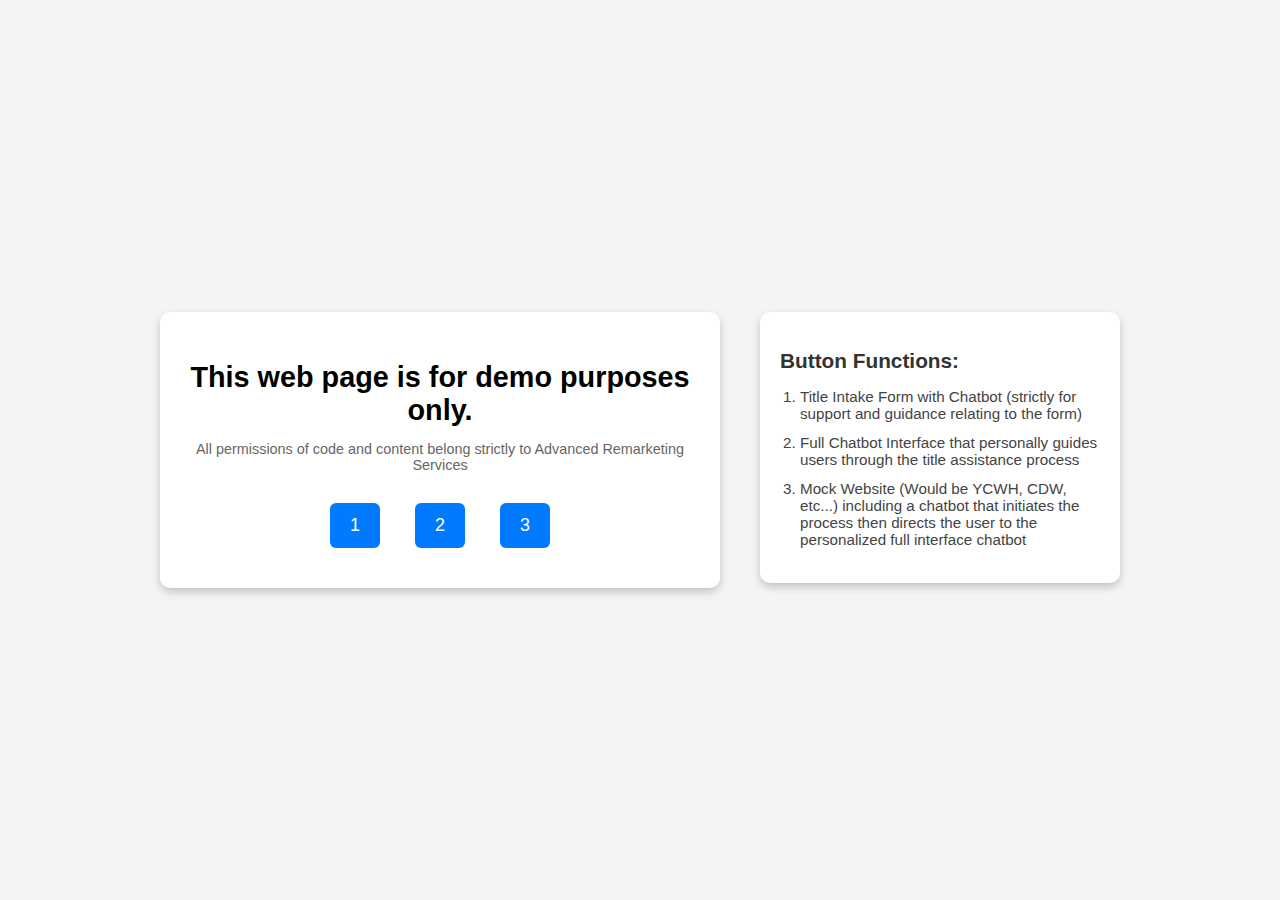
<file: index.html>
<!DOCTYPE html>
<html lang="en">
<head>
    <meta charset="UTF-8">
    <meta name="viewport" content="width=device-width, initial-scale=1.0">
    <title>Mock Home Screen</title>
    <link rel="stylesheet" href="style.css">
</head>
<body>
    <div class="main-container">
        <div class="container">
            <h1>This web page is for demo purposes only.</h1>
            <p class="disclaimer">All permissions of code and content belong strictly to Advanced Remarketing Services</p>
            
            <div class="button-group">
                <button id="btn1">1</button>
                <button id="btn2">2</button>
                <button id="btn3">3</button>
            </div>
        </div>

        <div class="info-container">
            <h2>Button Functions:</h2>
            <ol>
                <li>Title Intake Form with Chatbot (strictly for support and guidance relating to the form)</li>
                <li>Full Chatbot Interface that personally guides users through the title assistance process</li>
                <li>Mock Website (Would be YCWH, CDW, etc...) including a chatbot that initiates the process then directs the user to the personalized full interface chatbot</li>
            </ol>
        </div>
    </div>

    <script src="script.js"></script>
</body>
</html>
</file>
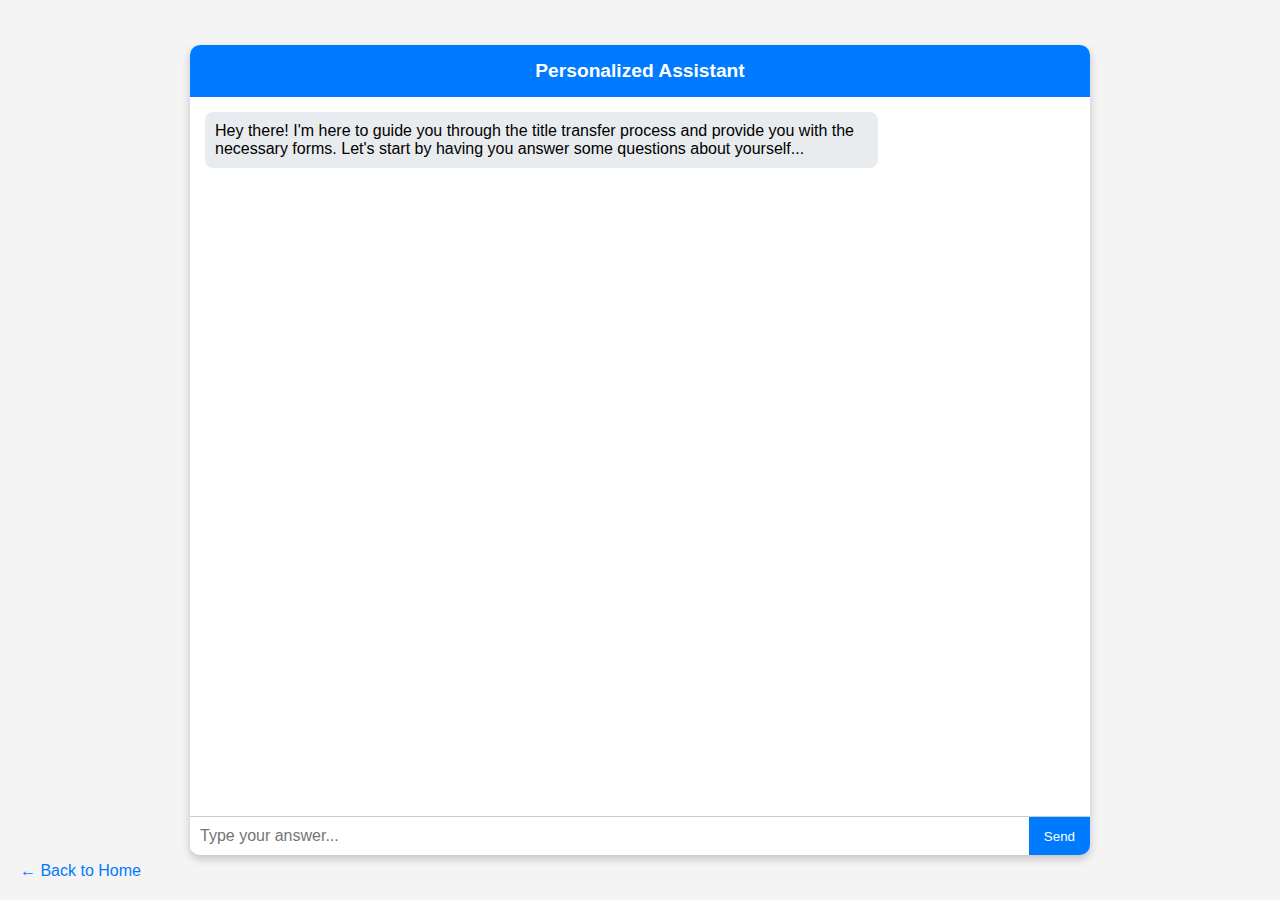
<file: bot.html>
<!DOCTYPE html>
<html lang="en">
<head>
    <meta charset="UTF-8">
    <meta name="viewport" content="width=device-width, initial-scale=1.0">
    <title>Interactive Bot Experience</title>
    <link rel="stylesheet" href="bot.css">
</head>
<body>
    <div class="chat-container">
        <div class="chat-header">Personalized Assistant</div>
        <div class="chat-body" id="chat-body">
            <!-- Chat messages will go here -->
        </div>
        <div class="chat-footer">
            <input type="text" id="chat-input" placeholder="Type your answer...">
            <button id="send-btn">Send</button>
        </div>
    </div>
    <a href="index.html" class="back-link">← Back to Home</a>

    <script src="bot.js"></script>
</body>
</html>
</file>
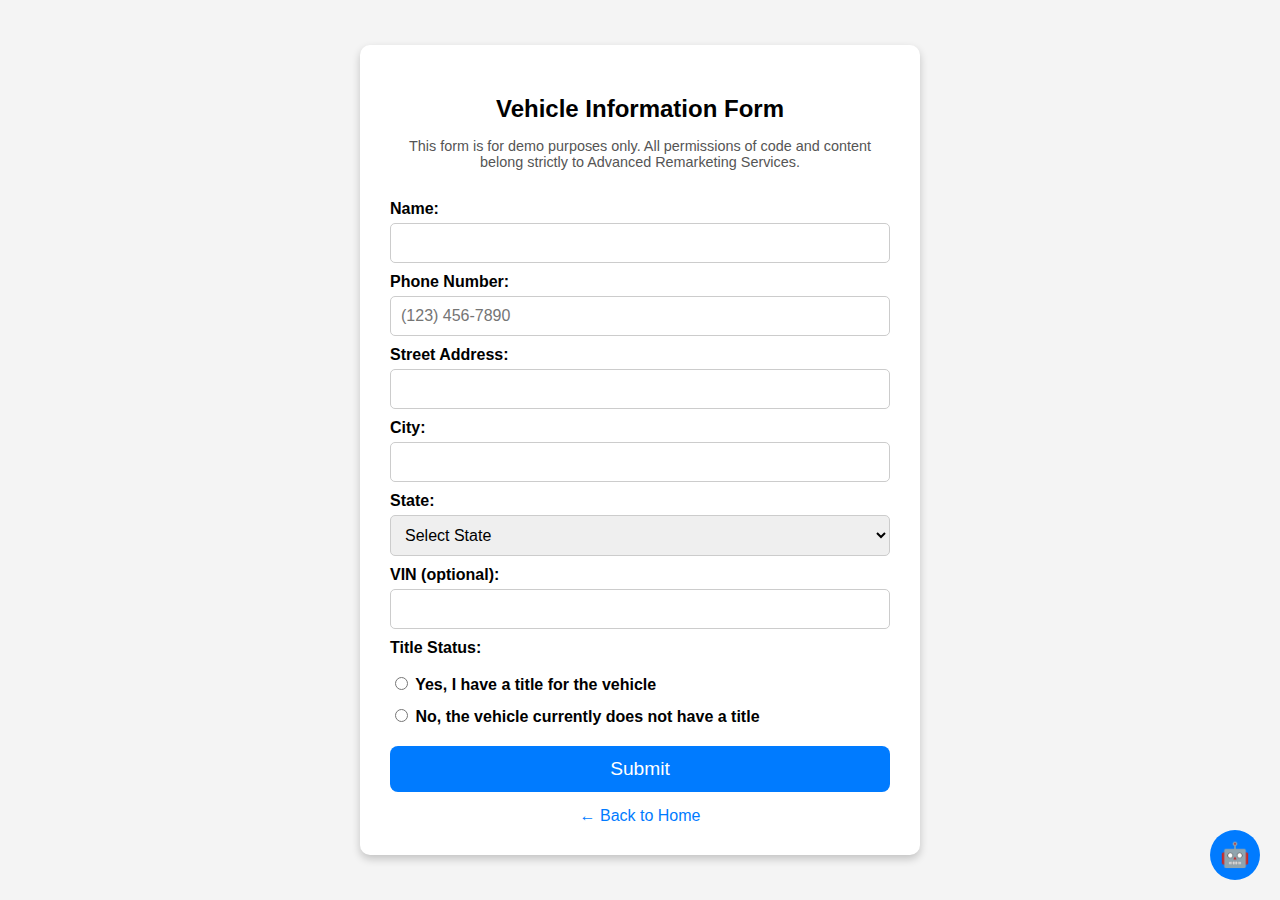
<file: form.html>
<!DOCTYPE html>
<html lang="en">
<head>
    <meta charset="UTF-8">
    <meta name="viewport" content="width=device-width, initial-scale=1.0">
    <title>Mock Vehicle Form</title>
    <link rel="stylesheet" href="form.css">
</head>
<body>
    <div class="form-container">
        <h2>Vehicle Information Form</h2>
        <p class="disclaimer">This form is for demo purposes only. All permissions of code and content belong strictly to Advanced Remarketing Services.</p>
        
        <form>
            <!-- Name -->
            <label for="name">Name:</label>
            <input type="text" id="name" name="name" required>
            
            <!-- Phone Number -->
            <label for="phone">Phone Number:</label>
            <input type="tel" id="phone" name="phone" placeholder="(123) 456-7890" required>
            
            <!-- Street Address -->
            <label for="address">Street Address:</label>
            <input type="text" id="address" name="address" required>
            
            <!-- City -->
            <label for="city">City:</label>
            <input type="text" id="city" name="city" required>
            
            <!-- State Dropdown -->
            <label for="state">State:</label>
            <select id="state" name="state" required>
                <option value="">Select State</option>
                <option value="AL">Alabama (AL)</option>
                <option value="AK">Alaska (AK)</option>
                <option value="AZ">Arizona (AZ)</option>
                <option value="AR">Arkansas (AR)</option>
                <option value="CA">California (CA)</option>
            </select>
            
            <!-- VIN (optional) -->
            <label for="vin">VIN (optional):</label>
            <input type="text" id="vin" name="vin">
            
            <!-- Title Status -->
            <label for="title-status">Title Status:</label>
            <div class="radio-group">
                <label><input type="radio" name="title" value="Yes"> Yes, I have a title for the vehicle</label>
                <label><input type="radio" name="title" value="No"> No, the vehicle currently does not have a title</label>
            </div>
            
            <!-- Submit Button -->
            <button type="submit">Submit</button>
        </form>
        
        <a href="index.html" class="back-link">← Back to Home</a>
    </div>
    <!-- Chatbot Widget -->
<div class="chatbot-container">
    <div class="chatbot-header">Title Tina</div>
    <div class="chatbot-body" id="chatbot-body">
        <div class="bot-message">Hey there! I am here to help you on your title transfer journey! Let me know if you have any questions!</div>
    </div>
    <div class="chatbot-footer">
        <input type="text" id="user-input" placeholder="Type a message...">
        <button id="send-btn">Send</button>
    </div>
</div>

<!-- Chatbot Toggle Button -->
<div class="chatbot-toggle" id="chatbot-toggle">🤖</div>
<script>
    // Chatbot Toggle
const chatbotToggle = document.getElementById('chatbot-toggle');
const chatbotContainer = document.querySelector('.chatbot-container');
const sendBtn = document.getElementById('send-btn');
const userInput = document.getElementById('user-input');
const chatbotBody = document.getElementById('chatbot-body');

chatbotToggle.addEventListener('click', () => {
    chatbotContainer.style.display = chatbotContainer.style.display === 'flex' ? 'none' : 'flex';
});

sendBtn.addEventListener('click', () => {
    const userText = userInput.value.trim();
    if (userText) {
        appendMessage(userText, 'user');
        userInput.value = '';

        // Mock bot response
        setTimeout(() => {
            appendMessage("I'm just a demo bot. We'll add real AI soon!", 'bot');
        }, 1000);
    }
});

function appendMessage(text, sender) {
    const messageDiv = document.createElement('div');
    messageDiv.classList.add(sender === 'user' ? 'user-message' : 'bot-message');
    messageDiv.innerText = text;
    chatbotBody.appendChild(messageDiv);
    chatbotBody.scrollTop = chatbotBody.scrollHeight;
}
</script>
</body>
</html>
</file>
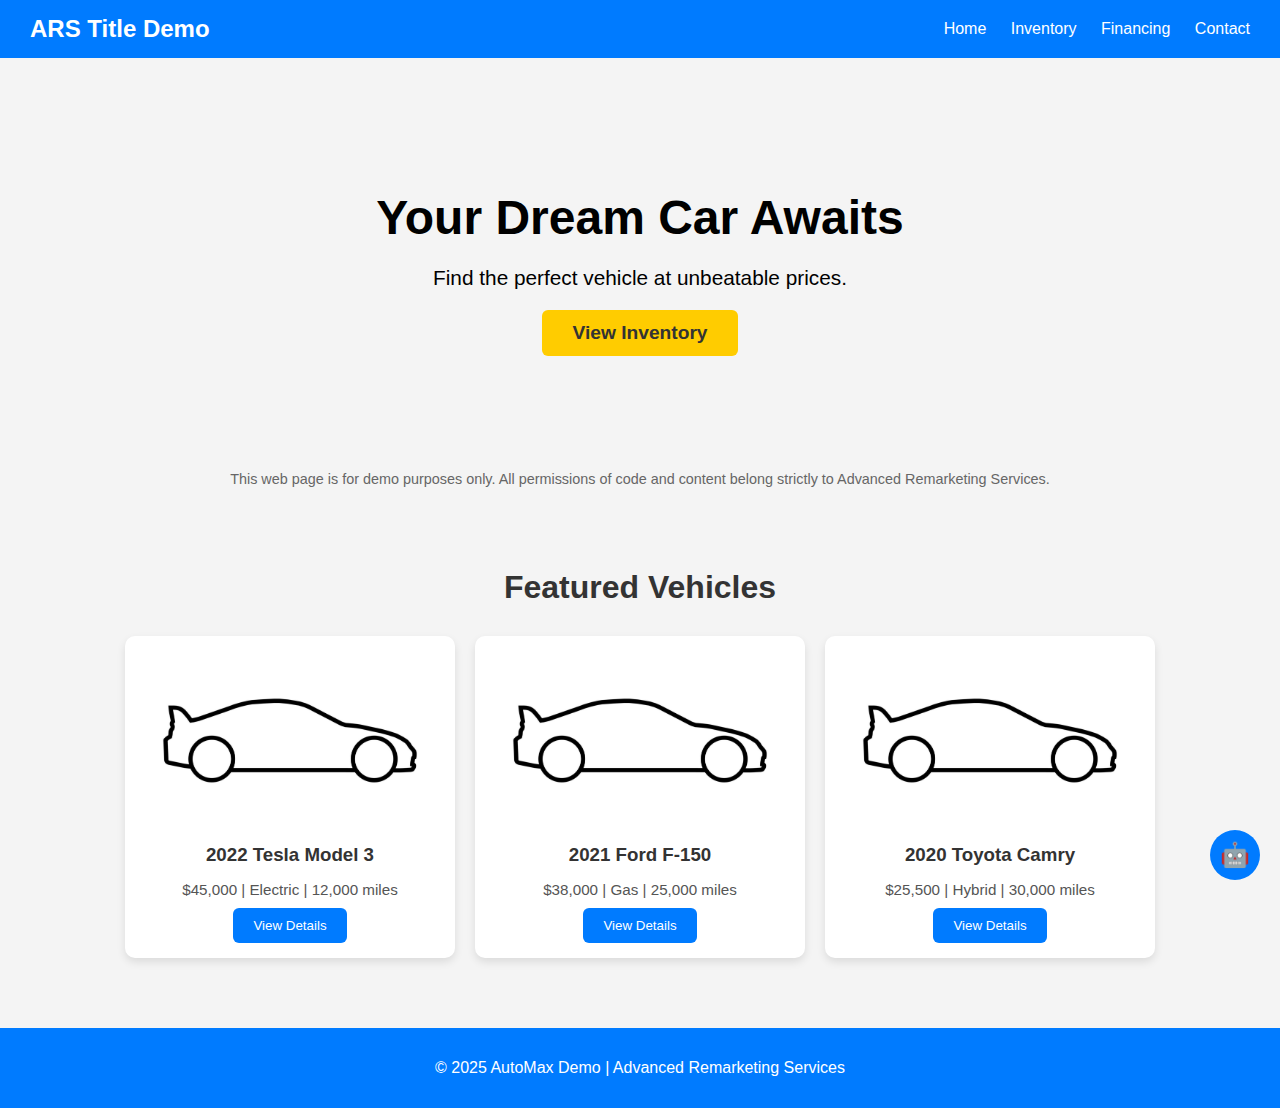
<file: web.html>
<!DOCTYPE html>
<html lang="en">
<head>
    <meta charset="UTF-8">
    <meta name="viewport" content="width=device-width, initial-scale=1.0">
    <title>Mock Car Dealer | Demo</title>
    <link rel="stylesheet" href="web.css">
</head>
<body>
    <!-- Navigation -->
    <header class="navbar">
        <div class="logo">ARS Title Demo</div>
        <nav>
            <a href="#">Home</a>
            <a href="#">Inventory</a>
            <a href="#">Financing</a>
            <a href="#">Contact</a>
        </nav>
    </header>

    <!-- Hero Section -->
    <section class="hero">
        <h1>Your Dream Car Awaits</h1>
        <p>Find the perfect vehicle at unbeatable prices.</p>
        <button class="cta-btn">View Inventory</button>
    </section>

    <!-- Disclaimer -->
    <p class="disclaimer">This web page is for demo purposes only. All permissions of code and content belong strictly to Advanced Remarketing Services.</p>

    <!-- Featured Cars -->
    <section class="featured">
        <h2>Featured Vehicles</h2>
        <div class="car-grid">
            <div class="car-card">
                <img src="sportscar.jpg" alt="Car 1">
                <h3>2022 Tesla Model 3</h3>
                <p>$45,000 | Electric | 12,000 miles</p>
                <button>View Details</button>
            </div>
            <div class="car-card">
                <img src="sportscar.jpg" alt="Car 2">
                <h3>2021 Ford F-150</h3>
                <p>$38,000 | Gas | 25,000 miles</p>
                <button>View Details</button>
            </div>
            <div class="car-card">
                <img src="sportscar.jpg" alt="Car 3">
                <h3>2020 Toyota Camry</h3>
                <p>$25,500 | Hybrid | 30,000 miles</p>
                <button>View Details</button>
            </div>
        </div>
    </section>

    <!-- Footer -->
    <footer class="footer">
        <p>&copy; 2025 AutoMax Demo | Advanced Remarketing Services</p>
    </footer>
    <!-- Chatbot Widget -->
<div class="chatbot-container">
    <div class="chatbot-header">AI Assistant</div>
    <div class="chatbot-body" id="chatbot-body">
        <div class="bot-message">Hey there! I am your virtual assistant. What can I help you with today?</div>
    </div>
    <div class="chatbot-footer">
        <input type="text" id="user-input" placeholder="Type a message...">
        <button id="send-btn">Send</button>
    </div>
</div>

<!-- Chatbot Toggle Button -->
<div class="chatbot-toggle" id="chatbot-toggle">🤖</div>

<script src="webbot.js"></script>
</body>
</html>
</file>
<file: style.css>
body {
    font-family: Arial, sans-serif;
    margin: 0;
    padding: 0;
    display: flex;
    justify-content: center;
    align-items: center;
    height: 100vh;
    background-color: #f4f4f4;
}

.container {
    text-align: center;
    background: #fff;
    padding: 30px;
    border-radius: 10px;
    box-shadow: 0 4px 8px rgba(0,0,0,0.2);
    max-width: 500px;
    width: 90%;
}

h1 {
    font-size: 1.8rem;
    margin-bottom: 10px;
}

.disclaimer {
    font-size: 0.9rem;
    color: #555;
    margin-bottom: 20px;
}

.button-group {
    display: flex;
    justify-content: center;
    gap: 15px;
}

button {
    padding: 12px 24px;
    font-size: 1.2rem;
    border: none;
    border-radius: 8px;
    background-color: #007bff;
    color: #fff;
    cursor: pointer;
    transition: 0.3s ease;
}

button:hover {
    background-color: #0056b3;
}

.main-container {
    display: flex;
    flex-direction: row;
    gap: 40px;
    align-items: flex-start;
    padding: 20px;
}

.container {
    text-align: center;
    background: #fff;
    padding: 30px;
    border-radius: 10px;
    box-shadow: 0 4px 8px rgba(0,0,0,0.2);
}

.disclaimer {
    font-size: 0.9rem;
    color: #666;
}

.button-group {
    margin-top: 20px;
}

.button-group button {
    margin: 10px;
    padding: 12px 20px;
    font-size: 18px;
    cursor: pointer;
    border: none;
    border-radius: 6px;
    background-color: #007bff;
    color: #fff;
    transition: background 0.3s ease;
}

.button-group button:hover {
    background-color: #0056b3;
}

.info-container {
    background: #fff;
    padding: 20px;
    width: 320px;
    border-radius: 10px;
    box-shadow: 0 4px 8px rgba(0,0,0,0.2);
}

.info-container h2 {
    margin-bottom: 15px;
    font-size: 1.3rem;
    color: #333;
}

.info-container ol {
    padding-left: 20px;
    font-size: 0.95rem;
    color: #444;
}

.info-container li {
    margin-bottom: 12px;
}
</file>
<file: bot.css>
body {
    font-family: Arial, sans-serif;
    background: #f4f4f4;
    margin: 0;
    display: flex;
    justify-content: center;
    align-items: center;
    height: 100vh;
}

.chat-container {
    width: 95%; /* Almost full width */
    max-width: 900px; /* Increased from 600px */
    height: 90vh; /* Takes most of the screen height */
    background: #fff;
    border-radius: 10px;
    box-shadow: 0 4px 8px rgba(0,0,0,0.2);
    display: flex;
    flex-direction: column;
    overflow: hidden;
    margin: 0 auto; /* Center on large screens */
}

.chat-header {
    background: #007bff;
    color: #fff;
    text-align: center;
    padding: 15px;
    font-size: 1.2rem;
    font-weight: bold;
}

.chat-body {
    flex: 1;
    padding: 15px;
    overflow-y: auto;
}

.bot-message, .user-message {
    margin-bottom: 12px;
    padding: 10px;
    border-radius: 8px;
    max-width: 75%;
}

.bot-message {
    background: #e9ecef;
    float: left;
    clear: both;
}

.user-message {
    background: #007bff;
    color: #fff;
    float: right;
    clear: both;
}

.chat-footer {
    display: flex;
    border-top: 1px solid #ccc;
}

.chat-footer input {
    flex: 1;
    padding: 10px;
    border: none;
    font-size: 1rem;
}

.chat-footer button {
    background: #007bff;
    color: #fff;
    border: none;
    padding: 10px 15px;
    cursor: pointer;
}

.chat-footer button:hover {
    background: #0056b3;
}

.back-link {
    position: absolute;
    bottom: 20px;
    left: 20px;
    text-decoration: none;
    color: #007bff;
}
</file>
<file: form.css>
body {
    font-family: Arial, sans-serif;
    background-color: #f4f4f4;
    display: flex;
    justify-content: center;
    align-items: center;
    min-height: 100vh;
    margin: 0;
}

.form-container {
    background: #fff;
    padding: 30px;
    border-radius: 10px;
    max-width: 500px;
    width: 90%;
    box-shadow: 0 4px 8px rgba(0,0,0,0.2);
}

h2 {
    text-align: center;
    margin-bottom: 10px;
}

.disclaimer {
    font-size: 0.9rem;
    color: #555;
    margin-bottom: 20px;
    text-align: center;
}

form {
    display: flex;
    flex-direction: column;
}

label {
    margin-top: 10px;
    font-weight: bold;
}

input, select {
    margin-top: 5px;
    padding: 10px;
    border: 1px solid #ccc;
    border-radius: 5px;
    font-size: 1rem;
}

.radio-group {
    display: flex;
    flex-direction: column;
    margin-top: 5px;
}

button {
    margin-top: 20px;
    padding: 12px;
    background-color: #007bff;
    color: #fff;
    border: none;
    border-radius: 8px;
    font-size: 1.2rem;
    cursor: pointer;
    transition: 0.3s;
}

button:hover {
    background-color: #0056b3;
}

.back-link {
    display: block;
    text-align: center;
    margin-top: 15px;
    color: #007bff;
    text-decoration: none;
}

.back-link:hover {
    text-decoration: underline;
}

/* Chatbot Styles */
.chatbot-container {
    position: fixed;
    bottom: 80px;
    right: 20px;
    width: 300px;
    background: #fff;
    border: 1px solid #ccc;
    border-radius: 10px;
    box-shadow: 0 4px 8px rgba(0,0,0,0.2);
    display: none;
    flex-direction: column;
    overflow: hidden;
    z-index: 9999;
}

.chatbot-header {
    background: #007bff;
    color: #fff;
    text-align: center;
    padding: 10px;
    font-weight: bold;
}

.chatbot-body {
    height: 250px;
    padding: 10px;
    overflow-y: auto;
    font-size: 14px;
}

.bot-message, .user-message {
    margin-bottom: 10px;
    padding: 8px;
    border-radius: 8px;
    max-width: 80%;
    clear: both;
}

.bot-message {
    background: #e9ecef;
    float: left;
}

.user-message {
    background: #007bff;
    color: #fff;
    float: right;
}

.chatbot-footer {
    display: flex;
    border-top: 1px solid #ccc;
}

.chatbot-footer input {
    flex: 1;
    padding: 10px;
    border: none;
    font-size: 14px;
}

.chatbot-footer button {
    padding: 10px;
    background: #007bff;
    color: #fff;
    border: none;
    cursor: pointer;
}

.chatbot-footer button:hover {
    background: #0056b3;
}

.chatbot-toggle {
    position: fixed;
    bottom: 20px;
    right: 20px;
    width: 50px;
    height: 50px;
    background: #007bff;
    color: #fff;
    display: flex;
    justify-content: center;
    align-items: center;
    border-radius: 50%;
    font-size: 24px;
    cursor: pointer;
    z-index: 10000;
}

.chatbot-toggle:hover {
    background: #0056b3;
}
</file>
<file: web.css>
body {
    margin: 0;
    font-family: Arial, sans-serif;
    background: #f4f4f4;
    color: #333;
}

.navbar {
    display: flex;
    justify-content: space-between;
    align-items: center;
    background: #007bff;
    color: #fff;
    padding: 15px 30px;
}

.navbar .logo {
    font-size: 1.5rem;
    font-weight: bold;
}

.navbar nav a {
    color: #fff;
    text-decoration: none;
    margin-left: 20px;
    font-weight: 500;
}

.navbar nav a:hover {
    text-decoration: underline;
}

.hero {
    background: url('https://via.placeholder.com/1200x400') center/cover no-repeat;
    text-align: center;
    color: black;
    padding: 100px 20px;
}

.hero h1 {
    font-size: 3rem;
    margin-bottom: 10px;
    color: black;
}

.hero p {
    font-size: 1.3rem;
    margin-bottom: 20px;
    color: black;
}

.cta-btn {
    padding: 12px 30px;
    background: #ffcc00;
    color: #333;
    border: none;
    font-size: 1.2rem;
    font-weight: bold;
    cursor: pointer;
    border-radius: 6px;
}

.cta-btn:hover {
    background: #ffb700;
}

.disclaimer {
    text-align: center;
    font-size: 0.9rem;
    color: #666;
    margin: 15px;
}

.featured {
    padding: 40px 20px;
    text-align: center;
}

.featured h2 {
    font-size: 2rem;
    margin-bottom: 30px;
}

.car-grid {
    display: flex;
    justify-content: center;
    gap: 20px;
    flex-wrap: wrap;
}

.car-card {
    background: #fff;
    border-radius: 10px;
    box-shadow: 0 4px 8px rgba(0,0,0,0.1);
    width: 300px;
    padding: 15px;
    text-align: center;
}

.car-card img {
    width: 100%;
    border-radius: 8px;
}

.car-card h3 {
    margin: 10px 0;
}

.car-card p {
    font-size: 0.95rem;
    color: #555;
    margin-bottom: 10px;
}

.car-card button {
    padding: 10px 20px;
    background: #007bff;
    color: #fff;
    border: none;
    border-radius: 6px;
    cursor: pointer;
}

.car-card button:hover {
    background: #0056b3;
}

.footer {
    text-align: center;
    padding: 15px;
    background: #007bff;
    color: #fff;
    margin-top: 30px;
}

/* Chatbot Styles */
.chatbot-container {
    position: fixed;
    bottom: 80px;
    right: 20px;
    width: 300px;
    background: #fff;
    border: 1px solid #ccc;
    border-radius: 10px;
    box-shadow: 0 4px 8px rgba(0,0,0,0.2);
    display: none;
    flex-direction: column;
    overflow: hidden;
    z-index: 9999;
}

.chatbot-header {
    background: #007bff;
    color: #fff;
    text-align: center;
    padding: 10px;
    font-weight: bold;
}

.chatbot-body {
    height: 250px;
    padding: 10px;
    overflow-y: auto;
    font-size: 14px;
}

.bot-message, .user-message {
    margin-bottom: 10px;
    padding: 8px;
    border-radius: 8px;
    max-width: 80%;
    clear: both;
}

.bot-message {
    background: #e9ecef;
    float: left;
}

.user-message {
    background: #007bff;
    color: #fff;
    float: right;
}

.chatbot-footer {
    display: flex;
    border-top: 1px solid #ccc;
}

.chatbot-footer input {
    flex: 1;
    padding: 10px;
    border: none;
    font-size: 14px;
}

.chatbot-footer button {
    padding: 10px;
    background: #007bff;
    color: #fff;
    border: none;
    cursor: pointer;
}

.chatbot-footer button:hover {
    background: #0056b3;
}

.chatbot-toggle {
    position: fixed;
    bottom: 20px;
    right: 20px;
    width: 50px;
    height: 50px;
    background: #007bff;
    color: #fff;
    display: flex;
    justify-content: center;
    align-items: center;
    border-radius: 50%;
    font-size: 24px;
    cursor: pointer;
    z-index: 10000;
}

.chatbot-toggle:hover {
    background: #0056b3;
}
</file>
